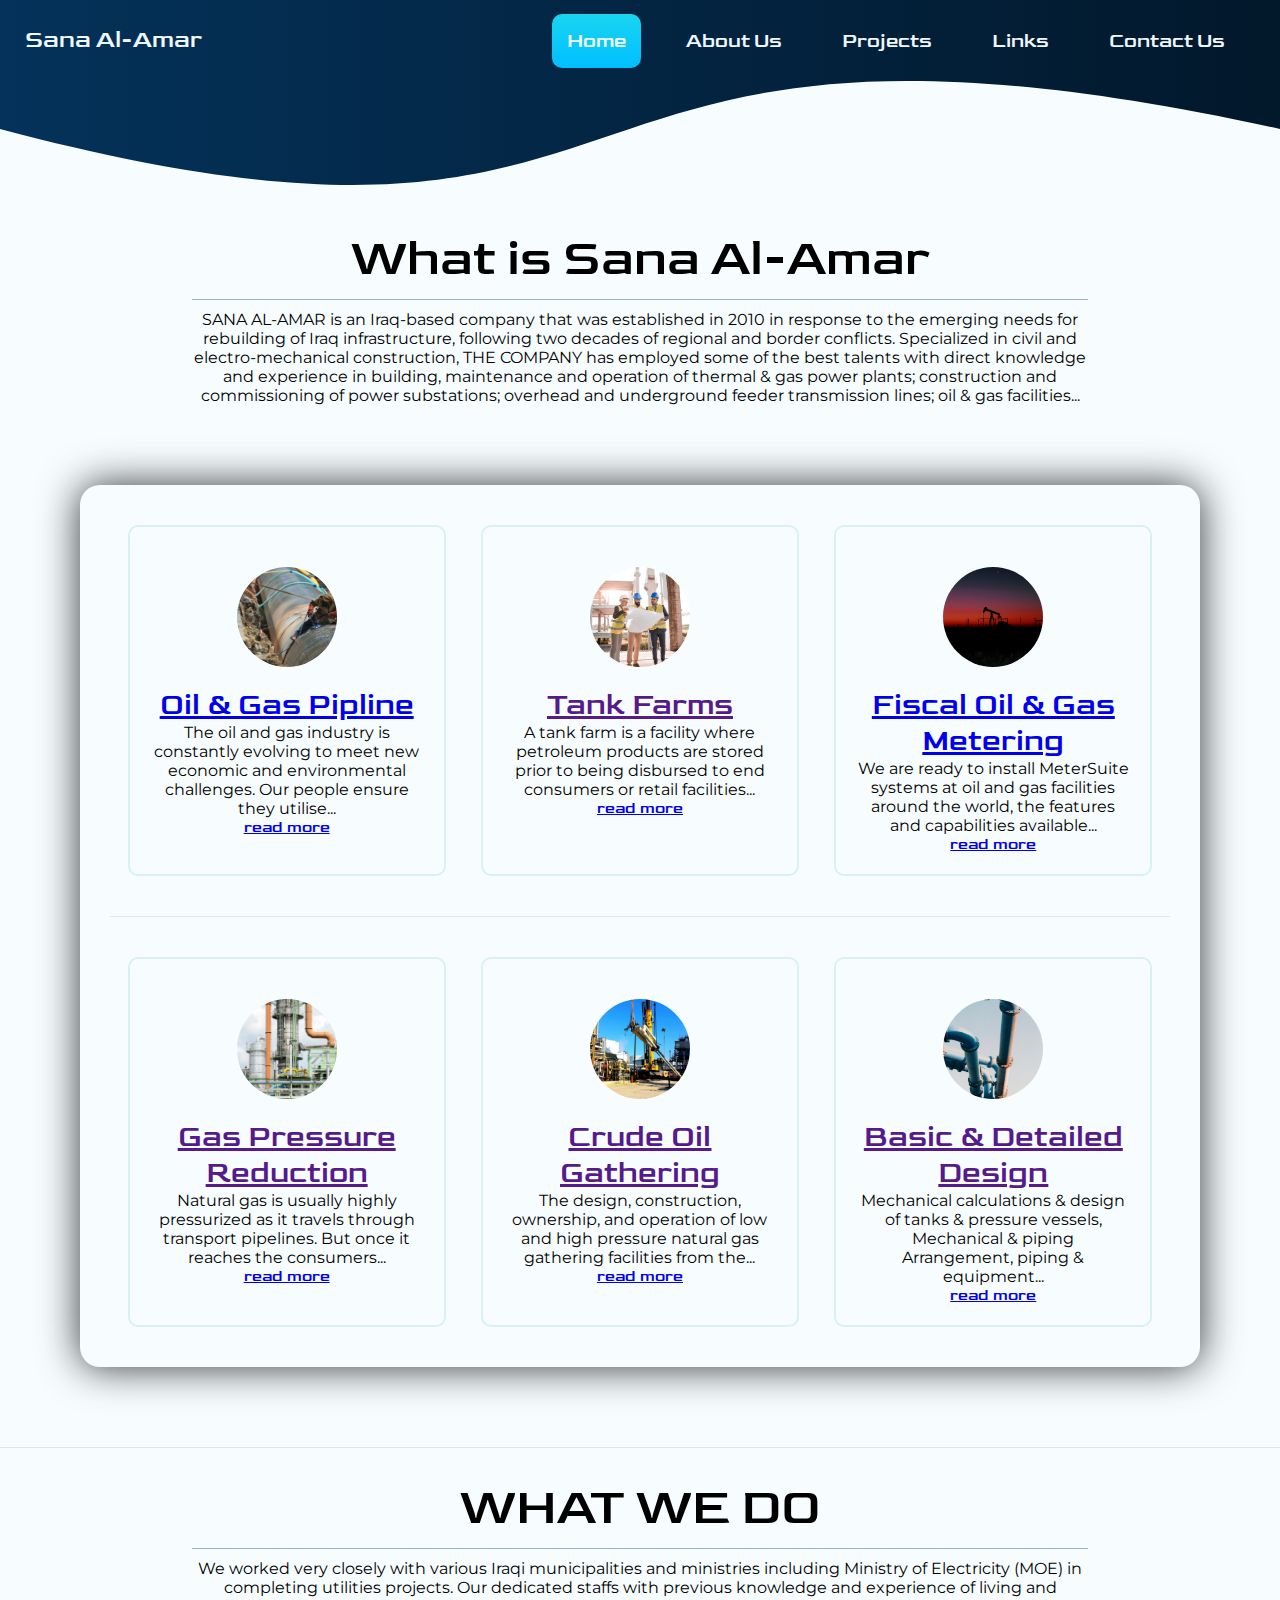
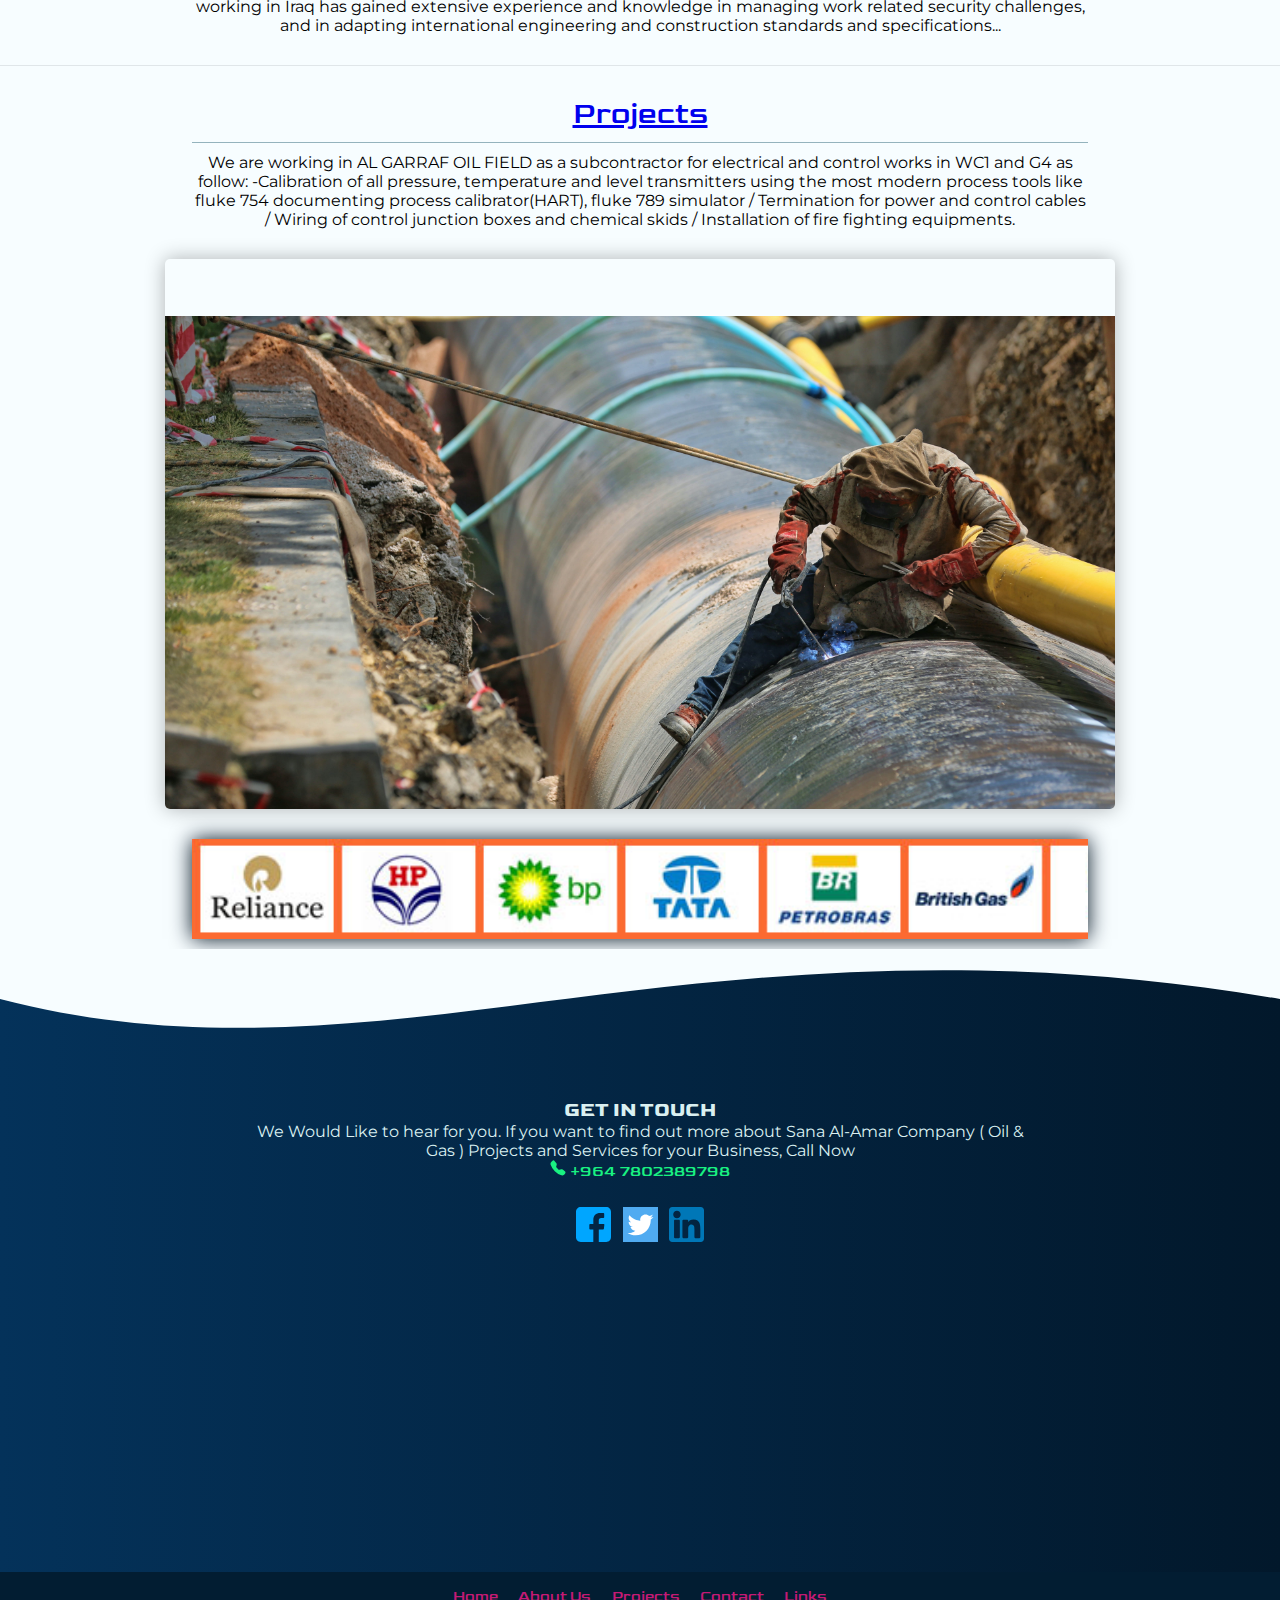
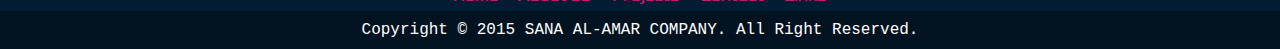
<file: templates/index.html>
<!DOCTYPE html>
<html lang="en">
<head>
    <meta charset="UTF-8">
    <meta name="viewport" content="width=device-width, initial-scale=1.0">

    <!-- bootstarb -->
        <link rel="stylesheet" href="https://cdn.jsdelivr.net/npm/bootstrap@4.5.3/dist/css/bootstrap.min.css"
            integrity="sha384-TX8t27EcRE3e/ihU7zmQxVncDAy5uIKz4rEkgIXeMed4M0jlfIDPvg6uqKI2xXr2" crossorigin="anonymous">
    <!-- bootstrab end -->


    <!-- google fonts  -->
    <link rel="preconnect" href="https://fonts.gstatic.com">
    <link href="https://fonts.googleapis.com/css2?family=Goldman&family=Montserrat&display=swap" rel="stylesheet">
    <!-- google fonts end -->
    <link rel="stylesheet" href="../static/css/style.css">
    <title>Sana Al-Amar</title>
</head>
<body>

    <!-- header with wave -->
    <div class="wave-header">
    <!-- header -->
    <header>
        <div class="logo">Sana Al-Amar</div>
        <nav>
            <ul class="nav">
                <li class="nav-content"><a href="./index.html" class="clicked">Home</a></li>
                <li class="nav-content"><a href="./about_us.html">About Us</a></li>
                <li class="nav-content"><a href="./projects.html">Projects</a></li>
                <li class="nav-content"><a href="#">Links</a></li>
                <li class="nav-content"><a href="#">Contact Us</a></li>
            </ul>
            
        </nav>
    </header>

    <!-- wave  -->
        <div style="height: 150px; overflow: hidden;"><svg viewBox="0 0 500 150" preserveAspectRatio="none"
                style="height: 100%; width: 100%;">
                <path d="M0.00,49.99 C276.75,238.13 193.23,-122.06 500.00,49.99 L517.72,157.20 L0.00,150.00 Z"
                    style="stroke: none; fill: #f7fdff;"></path>
            </svg></div>
    <!--end wave  -->

    </div>
<!-- end header with wave -->

<!-- <div class="my-btn no">
    <a href="#" class="my-btn">LINKS
        <div class="anime-div"></div>
    </a>
</div> -->

    <!-- content -->
    <div class="content">
        <div class="what">What is Sana Al-Amar</div>
        <div class="line"></div>
        <div class="what-content">
            SANA AL-AMAR is an Iraq-based company that was established in 2010 in response to the emerging needs for rebuilding of
            Iraq infrastructure, following two decades of regional and border conflicts. Specialized in civil and electro-mechanical
            construction, THE COMPANY has employed some of the best talents with direct knowledge and experience in building,
            maintenance and operation of thermal & gas power plants; construction and commissioning of power substations; overhead
            and underground feeder transmission lines; oil & gas facilities...
        </div>

        
        <div class="items">
            <div class="box">
                <div class="icon"><div id="icon-pic1"></div></div>
                <div class="title"><a href="#">Oil & Gas Pipline</a></div>
                <div class="content-content">The oil and gas industry is constantly evolving to meet new economic and environmental challenges. Our people ensure
                they utilise...</div>
                <a href="#">read more</a>
            </div>

            <div class="box">
                <div class="icon">
                        <div id="icon-pic2"></div>
                </div>
                <div class="title"><a href="">Tank Farms</a></div>
                <div class="content-content">A tank farm is a facility where petroleum products are stored prior to being disbursed to end consumers or retail
                facilities...</div>
                <a href="#">read more</a>
            </div>

            <div class="box">
                <div class="icon"><div id="icon-pic3"></div></div>
                <div class="title"><a href="#">Fiscal Oil & Gas Metering</a></div>
                <div class="content-content">We are ready to install MeterSuite systems at oil and gas facilities around the world, the features and capabilities
                available...</div>
                <a href="#">read more</a>
            </div>

        <div class="big-line"></div>

            <div class="box">
                <div class="icon">
                    <div id="icon-pic4"></div>
                </div>
                <div class="title"><a href="">Gas Pressure Reduction</a> </div>
                <div class="content-content">Natural gas is usually highly pressurized as it travels through transport pipelines. But once it reaches the
                consumers...</div>
                <a href="#">read more</a>
            </div>

            <div class="box">
                <div class="icon">
                    <div id="icon-pic5"></div>
                </div>
                <div class="title"><a href="">Crude Oil Gathering</a></div>
                <div class="content-content">The design, construction, ownership, and operation of low and high pressure natural gas gathering facilities from the...</div>
                <a href="#">read more</a>
            </div>

            <div class="box">
                <div class="icon">
                    <div id="icon-pic6"></div>
                </div>
                <div class="title"><a href="">Basic & Detailed Design</a></div>
                <div class="content-content">Mechanical calculations & design of tanks & pressure vessels, Mechanical & piping Arrangement, piping & equipment...</div>
                <a href="#">read more</a>
            </div>
        </div>


        <div class="big-line"></div>

        <div class="what">WHAT WE DO</div>
        <div class="line"></div>
        <div class="what-content">
            We worked very closely with various Iraqi municipalities and ministries including Ministry of Electricity (MOE) in
            completing utilities projects. Our dedicated staffs with previous knowledge and experience of living and working in Iraq
            has gained extensive experience and knowledge in managing work related security challenges, and in adapting
            international engineering and construction standards and specifications...
        </div>

        <div class="big-line"></div>

        <div class="title"><a href="./projects.html">Projects</a></div>
        <div class="line"></div>
        <div class="what-content">
            We are working in AL GARRAF OIL FIELD as a subcontractor for electrical and control works in WC1 and G4 as follow:
            -Calibration of all pressure, temperature and level transmitters using the most modern process tools like fluke 754
            documenting process calibrator(HART), fluke 789 simulator / Termination for power and control cables / Wiring of control
            junction boxes and chemical skids / Installation of fire fighting equipments.
        </div>
        <!-- bootstrab slider -->
        <div id="image-container">
            <div id="carouselExampleIndicators" class="carousel slide" data-ride="carousel">
                <ol class="carousel-indicators">
                    <li data-target="#carouselExampleIndicators" data-slide-to="0" class="active"></li>
                    <li data-target="#carouselExampleIndicators" data-slide-to="1"></li>
                    <li data-target="#carouselExampleIndicators" data-slide-to="2"></li>
                </ol>
                <div class="carousel-inner">
                    <div class="carousel-item active">
                        <!-- <img src="../static/images/architect.jpg" class="d-block h-100 w-100" alt="..."> -->
                        <div id="image-1"></div>
                    </div>
                    <div class="carousel-item">
                        <!-- <img  src="../static/images/oil-reg1.jpg" class="d-block h-100 w-100" alt="..."> -->
                        <div id="image-2"></div>
                    </div>
                    <div class="carousel-item">
                        <!-- <img  src="../static/images/pipeline1.jpg" class="d-block h-100 w-100" alt="..."> -->
                        <div id="image-3"></div>
                    </div>
                </div>
                <a class="carousel-control-prev" href="#carouselExampleIndicators" role="button" data-slide="prev">
                    <span class="carousel-control-prev-icon" aria-hidden="true"></span>
                    <span class="sr-only">Previous</span>
                </a>
                <a class="carousel-control-next" href="#carouselExampleIndicators" role="button" data-slide="next">
                    <span class="carousel-control-next-icon" aria-hidden="true"></span>
                    <span class="sr-only">Next</span>
                </a>
            </div>
        </div>

        <!-- marquee -->
        <div id="marquee">
            <div id="marquee-1"></div>
            <!-- <div id="marquee-2"></div> -->
        </div>
        <!-- end marquee -->
        <footer>
        <div style="height: 150px; overflow: hidden;"><svg viewBox="0 0 500 150" preserveAspectRatio="none"
                style="height: 100%; width: 100%;">
                <path d="M0.00,49.99 C150.00,150.00 271.49,-49.99 500.00,49.99 L500.00,0.00 L0.00,0.00 Z"
                    style="stroke: none; fill: #f7fdff;"></path>
            </svg></div>
            
                <div class="footer">
                    <h3 class="footer-title">GET IN TOUCH</h3>
                    <div class="footer-content">We Would Like to hear for you. If you want to find out more about Sana Al-Amar Company ( Oil & Gas ) Projects and
                    Services for your Business, Call Now <br> <span class="phone-number">
                        <!-- phone icon -->
                        <svg width="1em" height="1em" viewBox="0 0 16 16" class="bi bi-telephone-fill" fill="currentColor"
                            xmlns="http://www.w3.org/2000/svg">
                            <path fill-rule="evenodd"
                                d="M2.267.98a1.636 1.636 0 0 1 2.448.152l1.681 2.162c.309.396.418.913.296 1.4l-.513 2.053a.636.636 0 0 0 .167.604L8.65 9.654a.636.636 0 0 0 .604.167l2.052-.513a1.636 1.636 0 0 1 1.401.296l2.162 1.681c.777.604.849 1.753.153 2.448l-.97.97c-.693.693-1.73.998-2.697.658a17.47 17.47 0 0 1-6.571-4.144A17.47 17.47 0 0 1 .639 4.646c-.34-.967-.035-2.004.658-2.698l.97-.969z" />
                        </svg>
                     +964 7802389798</span></div>
                    <div class="social-media-icons">
                        <a href="#" class="facebook-icon">
                            <svg  version="1.1" id="Layer_1" x="0px"
                                y="0px" viewBox="0 0 408.788 408.788" style="enable-background:new 0 0 408.788 408.788;" xml:space="preserve">
                                <path d="M353.701,0H55.087C24.665,0,0.002,24.662,0.002,55.085v298.616c0,30.423,24.662,55.085,55.085,55.085
                            	h147.275l0.251-146.078h-37.951c-4.932,0-8.935-3.988-8.954-8.92l-0.182-47.087c-0.019-4.959,3.996-8.989,8.955-8.989h37.882
                            	v-45.498c0-52.8,32.247-81.55,79.348-81.55h38.65c4.945,0,8.955,4.009,8.955,8.955v39.704c0,4.944-4.007,8.952-8.95,8.955
                            	l-23.719,0.011c-25.615,0-30.575,12.172-30.575,30.035v39.389h56.285c5.363,0,9.524,4.683,8.892,10.009l-5.581,47.087
                            	c-0.534,4.506-4.355,7.901-8.892,7.901h-50.453l-0.251,146.078h87.631c30.422,0,55.084-24.662,55.084-55.084V55.085
                            	C408.786,24.662,384.124,0,353.701,0z" />
                            </svg>
                        </a>
                        <div class="twitter-icon">
                            <svg version="1.1" id="Capa_1" x="0px" y="0px" viewBox="0 0 455.731 455.731"
                                style="enable-background:new 0 0 455.731 455.731;">
                                <rect x="0" y="0" style="fill:#50ABF1;" width="455.731" height="455.731" />
                                <path style="fill:#FFFFFF;" d="M60.377,337.822c30.33,19.236,66.308,30.368,104.875,30.368c108.349,0,196.18-87.841,196.18-196.18
                            		c0-2.705-0.057-5.39-0.161-8.067c3.919-3.084,28.157-22.511,34.098-35c0,0-19.683,8.18-38.947,10.107
                            		c-0.038,0-0.085,0.009-0.123,0.009c0,0,0.038-0.019,0.104-0.066c1.775-1.186,26.591-18.079,29.951-38.207
                            		c0,0-13.922,7.431-33.415,13.932c-3.227,1.072-6.605,2.126-10.088,3.103c-12.565-13.41-30.425-21.78-50.25-21.78
                            		c-38.027,0-68.841,30.805-68.841,68.803c0,5.362,0.617,10.581,1.784,15.592c-5.314-0.218-86.237-4.755-141.289-71.423
                            		c0,0-32.902,44.917,19.607,91.105c0,0-15.962-0.636-29.733-8.864c0,0-5.058,54.416,54.407,68.329c0,0-11.701,4.432-30.368,1.272
                            		c0,0,10.439,43.968,63.271,48.077c0,0-41.777,37.74-101.081,28.885L60.377,337.822z" />
                            
                            </svg>
                        </div>
                        <a href="#" class="linkedin-icon">
                            <svg version="1.1" id="Layer_1" x="0px" y="0px" viewBox="0 0 382 382" style="enable-background:new 0 0 382 382;">
                                <path d="M347.445,0H34.555C15.471,0,0,15.471,0,34.555v312.889C0,366.529,15.471,382,34.555,382h312.889
                            	C366.529,382,382,366.529,382,347.444V34.555C382,15.471,366.529,0,347.445,0z M118.207,329.844c0,5.554-4.502,10.056-10.056,10.056
                            	H65.345c-5.554,0-10.056-4.502-10.056-10.056V150.403c0-5.554,4.502-10.056,10.056-10.056h42.806
                            	c5.554,0,10.056,4.502,10.056,10.056V329.844z M86.748,123.432c-22.459,0-40.666-18.207-40.666-40.666S64.289,42.1,86.748,42.1
                            	s40.666,18.207,40.666,40.666S109.208,123.432,86.748,123.432z M341.91,330.654c0,5.106-4.14,9.246-9.246,9.246H286.73
                            	c-5.106,0-9.246-4.14-9.246-9.246v-84.168c0-12.556,3.683-55.021-32.813-55.021c-28.309,0-34.051,29.066-35.204,42.11v97.079
                            	c0,5.106-4.139,9.246-9.246,9.246h-44.426c-5.106,0-9.246-4.14-9.246-9.246V149.593c0-5.106,4.14-9.246,9.246-9.246h44.426
                            	c5.106,0,9.246,4.14,9.246,9.246v15.655c10.497-15.753,26.097-27.912,59.312-27.912c73.552,0,73.131,68.716,73.131,106.472
                            	L341.91,330.654L341.91,330.654z" />
                            </svg>

                        </a>
                    
                    </div>
                    <!-- google map -->
                    
                    <iframe
                        src="https://www.google.com/maps/embed?pb=!1m14!1m8!1m3!1d13680.079315093737!2d46.2475442!3d30.9978243!3m2!1i1024!2i768!4f13.1!3m3!1m2!1s0x0%3A0xb2b16e0287270b1d!2z2LTYsdmD2Kkg2LPZhtinINin2YTYo9i52YXYp9ixIFNBTkEgQUwtQU1BUg!5e0!3m2!1sar!2siq!4v1606680278681!5m2!1sar!2siq"
                        width="400" height="300" frameborder="0" style="border:0;" allowfullscreen="" aria-hidden="false"
                        tabindex="0"></iframe>
                    
                    <!-- end google map -->
                    <div class="footer-nav">
                        <ul class="footer-nav-ul">
                            <li><a href="./index.html">Home</a></li>
                            <li><a href="./about_us.html">About Us</a></li>
                            <li><a href="./projects.html">Projects</a></li>
                            <li><a href="#">Contact</a></li>
                            <li><a href="#">Links</a></li>
                        </ul>
                    </div>

                    <div class="copy-right">Copyright © 2015 SANA AL-AMAR COMPANY. All Right Reserved.</div>

                </div>

        </footer>
            
    </div>
<!-- end content -->
    



    <!-- bootstrab -->
        <script src="https://code.jquery.com/jquery-3.5.1.slim.min.js"
            integrity="sha384-DfXdz2htPH0lsSSs5nCTpuj/zy4C+OGpamoFVy38MVBnE+IbbVYUew+OrCXaRkfj"
            crossorigin="anonymous"></script>
        <script src="https://cdn.jsdelivr.net/npm/bootstrap@4.5.3/dist/js/bootstrap.bundle.min.js"
            integrity="sha384-ho+j7jyWK8fNQe+A12Hb8AhRq26LrZ/JpcUGGOn+Y7RsweNrtN/tE3MoK7ZeZDyx"
            crossorigin="anonymous"></script>
    <!-- bootstrab end -->
    <!-- my javascript -->
        <script src="../static/js/dynamic.js"></script>
    <!-- end my javascript -->
</body>
</html>
</file>
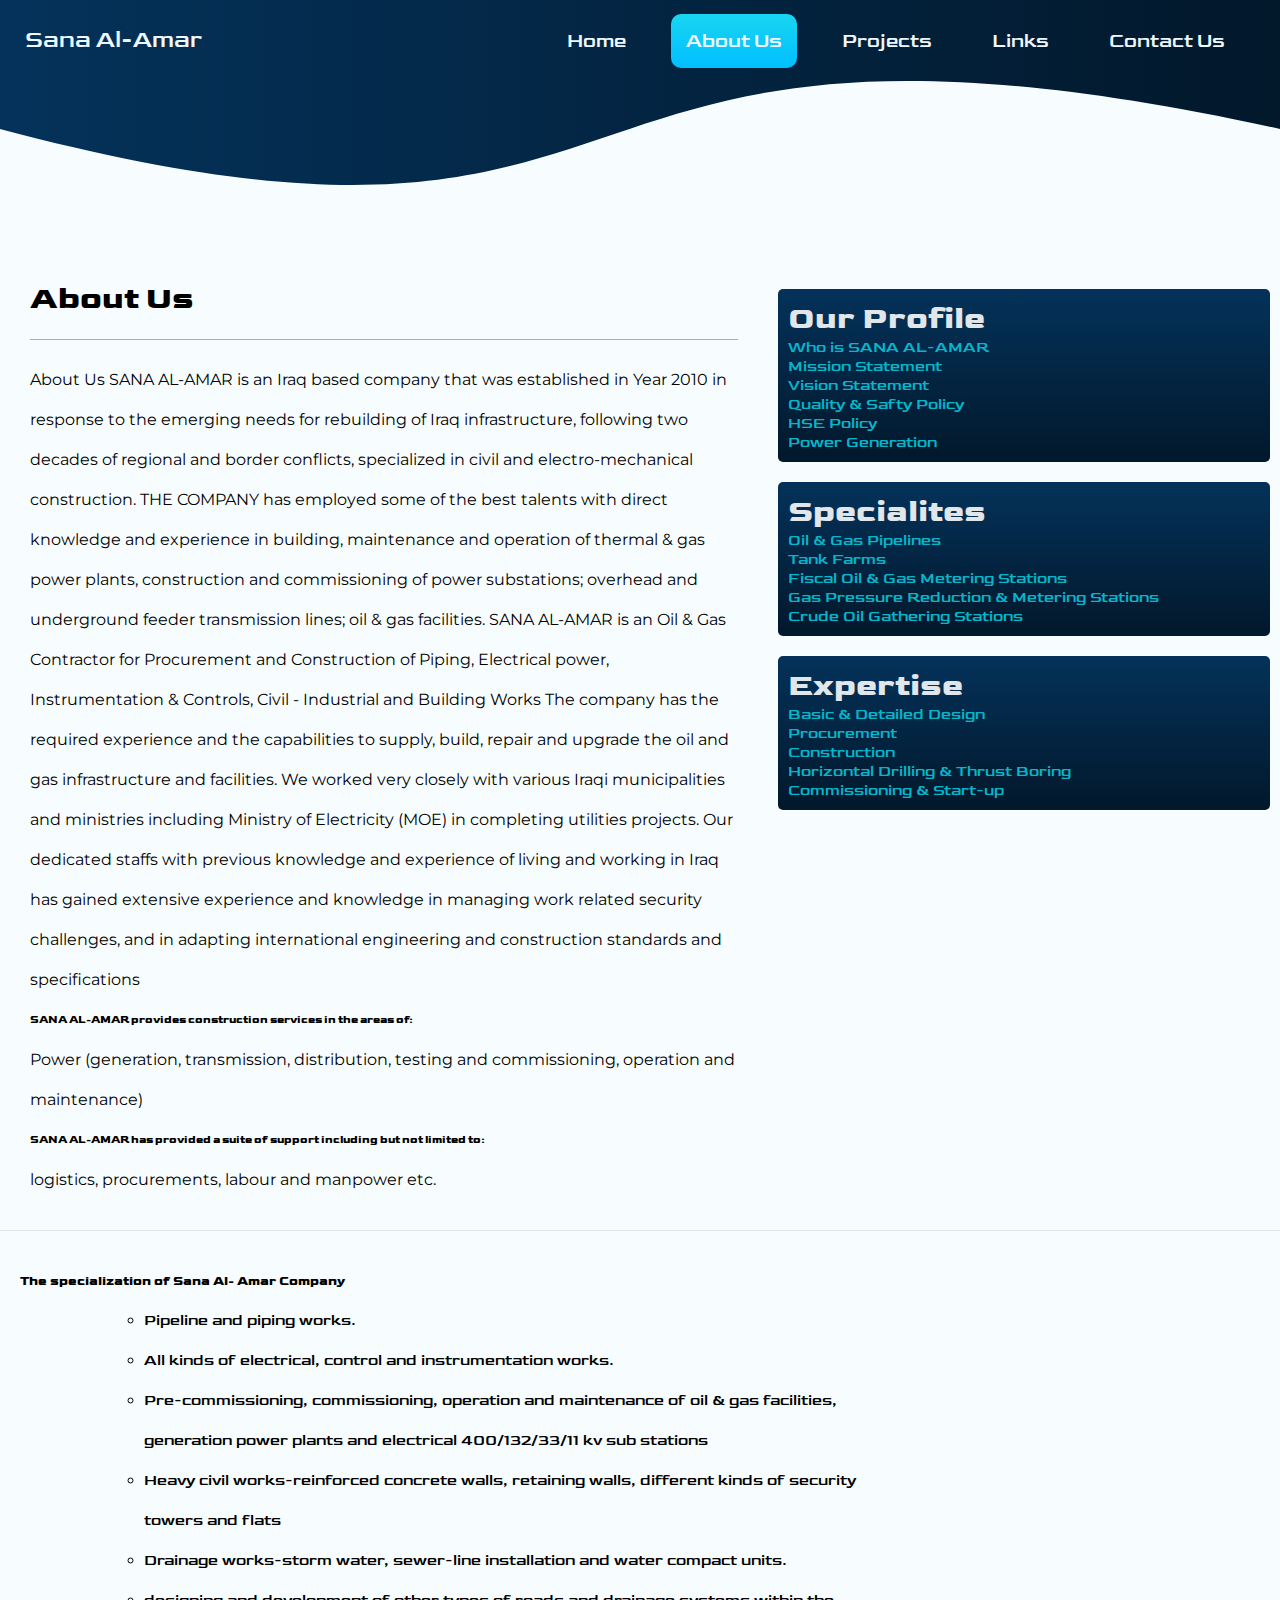
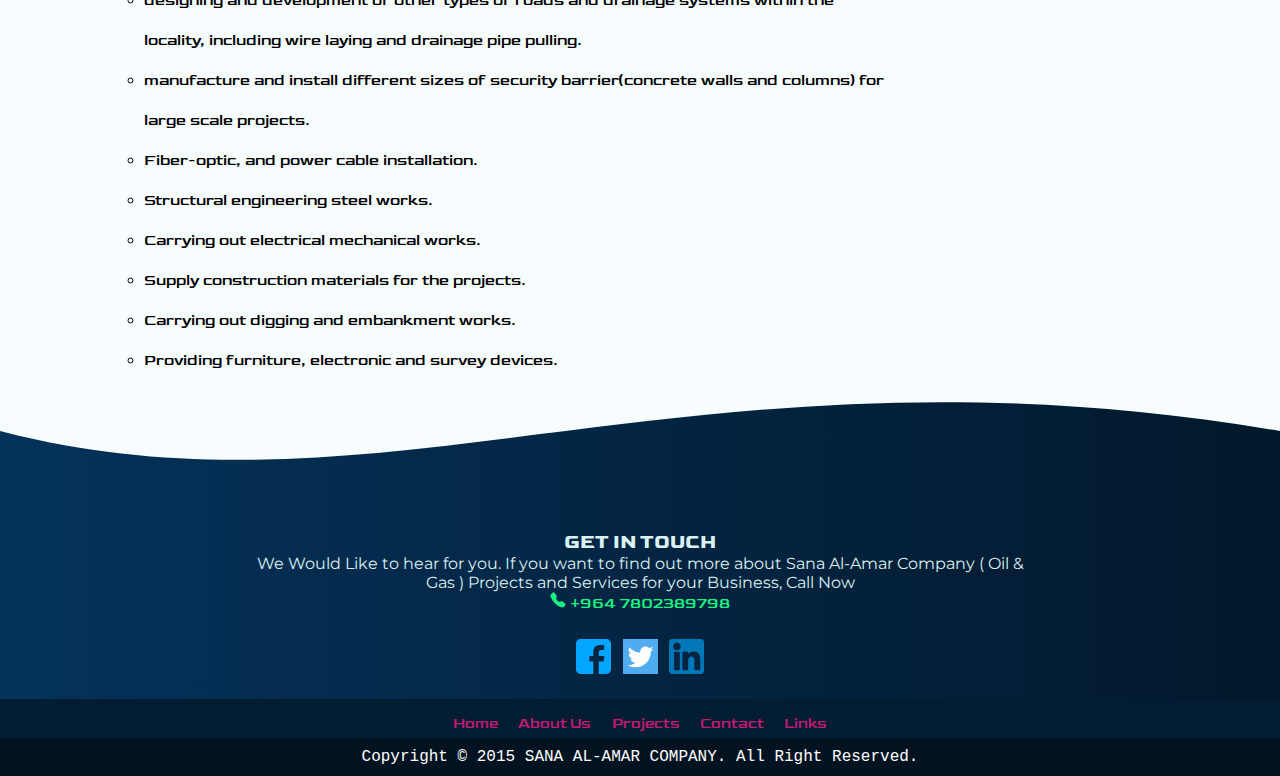
<file: templates/about_us.html>
<!DOCTYPE html>
<html lang="en">

<head>
    <meta charset="UTF-8">
    <meta name="viewport" content="width=device-width, initial-scale=1.0">

    <!-- bootstarb -->
    <link rel="stylesheet" href="https://cdn.jsdelivr.net/npm/bootstrap@4.5.3/dist/css/bootstrap.min.css"
        integrity="sha384-TX8t27EcRE3e/ihU7zmQxVncDAy5uIKz4rEkgIXeMed4M0jlfIDPvg6uqKI2xXr2" crossorigin="anonymous">
    <!-- bootstrab end -->


    <!-- google fonts  -->
    <link rel="preconnect" href="https://fonts.gstatic.com">
    <link href="https://fonts.googleapis.com/css2?family=Goldman&family=Montserrat&display=swap" rel="stylesheet">
    <!-- google fonts end -->
    <link rel="stylesheet" href="../static/css/style.css">
    <title>Sana Al-Amar</title>
</head>

<body>

    <!-- header with wave -->
    <div class="wave-header">
        <!-- header -->
        <header>
            <div class="logo">Sana Al-Amar</div>
            <nav>
                <ul class="nav">
                    <li class="nav-content"><a href="./index.html">Home</a></li>
                    <li class="nav-content"><a href="./about_us.html" class="clicked">About Us</a></li>
                    <li class="nav-content"><a href="./projects.html">Projects</a></li>
                    <li class="nav-content"><a href="#">Links</a></li>
                    <li class="nav-content"><a href="#">Contact Us</a></li>
                </ul>

            </nav>
        </header>
        <!-- wave  -->
        <div style="height: 150px; overflow: hidden;"><svg viewBox="0 0 500 150" preserveAspectRatio="none"
                style="height: 100%; width: 100%;">
                <path d="M0.00,49.99 C276.75,238.13 193.23,-122.06 500.00,49.99 L517.72,157.20 L0.00,150.00 Z"
                    style="stroke: none; fill: #f7fdff;"></path>
            </svg></div>
        <!--end wave  -->

    </div>
    <!-- end header with wave -->

        <div class="about-us">

            <div class="about-us-content">
                <h1 class="about-us-title">About Us</h1>
                <div class="title-line"></div>
                About Us SANA AL-AMAR is an Iraq based company that was established in Year 2010 in response to the emerging needs for
                rebuilding
                of Iraq infrastructure, following two decades of regional and border conflicts, specialized in civil and
                electro-mechanical construction.
                
                THE COMPANY has employed some of the best talents with direct knowledge and experience in building, maintenance and
                operation of thermal & gas power plants, construction and commissioning of power substations; overhead and
                underground
                feeder transmission lines; oil & gas facilities.
                
                SANA AL-AMAR is an Oil & Gas Contractor for Procurement and Construction of Piping, Electrical power,
                Instrumentation &
                Controls, Civil - Industrial and Building Works
                
                The company has the required experience and the capabilities to supply, build, repair and upgrade the oil and gas
                infrastructure and facilities.
                
                We worked very closely with various Iraqi municipalities and ministries including Ministry of Electricity (MOE) in
                completing utilities projects.
                
                Our dedicated staffs with previous knowledge and experience of living and working in Iraq has gained extensive
                experience and knowledge in managing work related security challenges, and in adapting international engineering and
                construction standards and specifications
                <h6>SANA AL-AMAR provides construction services in the areas of:</h6>
                Power (generation, transmission, distribution, testing and commissioning, operation and maintenance)
                <h6>SANA AL-AMAR has provided a suite of support including but not limited to:
</h6>
                logistics, procurements, labour and manpower etc.
                <br>
                
            </div>
            <div class="every-page-links">
                <div class="links-box">
                    <h1 class="every-page-links-title">Our Profile</h1>
                    <ul class="links">
                        <li>
                            <a href="" class="every-page-links-links">Who is SANA AL-AMAR</a>
                        </li>
                        <li>
                            <a href="" class="every-page-links-links">Mission Statement</a>
                        </li>
                        <li>
                            <a href="" class="every-page-links-links">Vision Statement</a>
                        </li>
                        <li>
                            <a href="" class="every-page-links-links">Quality & Safty Policy</a>
                        </li>
                        <li>
                            <a href="" class="every-page-links-links">HSE Policy</a>
                        </li>
                        <li>
                            <a href="" class="every-page-links-links">Power Generation</a>
                        </li>
                    </ul>
                </div>
                <div class="links-box">
                    <h1 class="every-page-links-title">Specialites</h1>
                    <ul class="links">
                        <li>
                            <a href="" class="every-page-links-links">Oil & Gas Pipelines</a>
                        </li>
                        <li>
                            <a href="" class="every-page-links-links">Tank Farms</a>
                        </li>
                        <li>
                            <a href="" class="every-page-links-links">Fiscal Oil & Gas Metering Stations</a>
                        </li>
                        <li>
                            <a href="" class="every-page-links-links">Gas Pressure Reduction & Metering Stations</a>
                        </li>
                        <li>
                            <a href="" class="every-page-links-links">Crude Oil Gathering Stations</a>
                        </li>
                    </ul>
                </div>
                <div class ="links-box">
                    <h1 class="every-page-links-title">Expertise</h1>
                    <ul class="links">
                        <li>
                            <a href="" class="every-page-links-links">Basic & Detailed Design</a>
                        </li>
                        <li>
                            <a href="" class="every-page-links-links">Procurement</a>
                        </li>
                        <li>
                            <a href="" class="every-page-links-links">Construction</a>
                        </li>
                        <li>
                            <a href="" class="every-page-links-links">Horizontal Drilling & Thrust Boring</a>
                        </li>
                        <li>
                            <a href="" class="every-page-links-links">Commissioning & Start-up</a>
                        </li>
                    </ul>
                </div>
            </div>


        </div>
        <div class="big-line"></div>
        <div class="last-content">
                    <h5>The specialization of Sana Al- Amar Company</h5>

                    <ul>
                        <li>Pipeline and piping works.</li>
                        <li>All kinds of electrical, control and instrumentation works.</li>
                        <li>Pre-commissioning, commissioning, operation and maintenance of oil & gas facilities, generation power plants and
                        electrical 400/132/33/11 kv sub stations</li>
                        <li>Heavy civil works-reinforced concrete walls, retaining walls, different kinds of security towers and flats</li>
                        <li>Drainage works-storm water, sewer-line installation and water compact units.
</li>
                        <li>designing and development of other types of roads and drainage systems within the locality, including wire laying and
                        drainage pipe pulling.
</li>
                        <li>manufacture and install different sizes of security barrier(concrete walls and columns) for large scale projects.</li>
                        <li>Fiber-optic, and power cable installation.</li>
                        <li>Structural engineering steel works.</li>
                        <li>Carrying out electrical mechanical works.</li>
                        <li>Supply construction materials for the projects.</li>
                        <li>Carrying out digging and embankment works.</li>
                        <li>Providing furniture, electronic and survey devices.</li>
                    </ul>
        
        </div>
        <footer>
            <div style="height: 150px; overflow: hidden;"><svg viewBox="0 0 500 150" preserveAspectRatio="none"
                    style="height: 100%; width: 100%;">
                    <path d="M0.00,49.99 C150.00,150.00 271.49,-49.99 500.00,49.99 L500.00,0.00 L0.00,0.00 Z"
                        style="stroke: none; fill: #f7fdff;"></path>
                </svg></div>
        
            <div class="footer">
                <h3 class="footer-title">GET IN TOUCH</h3>
                <div class="footer-content">We Would Like to hear for you. If you want to find out more about Sana Al-Amar
                    Company ( Oil & Gas ) Projects and
                    Services for your Business, Call Now <br> <span class="phone-number">
                        <!-- phone icon -->
                        <svg width="1em" height="1em" viewBox="0 0 16 16" class="bi bi-telephone-fill" fill="currentColor"
                            xmlns="http://www.w3.org/2000/svg">
                            <path fill-rule="evenodd"
                                d="M2.267.98a1.636 1.636 0 0 1 2.448.152l1.681 2.162c.309.396.418.913.296 1.4l-.513 2.053a.636.636 0 0 0 .167.604L8.65 9.654a.636.636 0 0 0 .604.167l2.052-.513a1.636 1.636 0 0 1 1.401.296l2.162 1.681c.777.604.849 1.753.153 2.448l-.97.97c-.693.693-1.73.998-2.697.658a17.47 17.47 0 0 1-6.571-4.144A17.47 17.47 0 0 1 .639 4.646c-.34-.967-.035-2.004.658-2.698l.97-.969z" />
                        </svg>
                        +964 7802389798</span></div>
                <div class="social-media-icons">
                    <a href="#" class="facebook-icon">
                        <svg version="1.1" id="Layer_1" x="0px" y="0px" viewBox="0 0 408.788 408.788"
                            style="enable-background:new 0 0 408.788 408.788;" xml:space="preserve">
                            <path d="M353.701,0H55.087C24.665,0,0.002,24.662,0.002,55.085v298.616c0,30.423,24.662,55.085,55.085,55.085
                                    	h147.275l0.251-146.078h-37.951c-4.932,0-8.935-3.988-8.954-8.92l-0.182-47.087c-0.019-4.959,3.996-8.989,8.955-8.989h37.882
                                    	v-45.498c0-52.8,32.247-81.55,79.348-81.55h38.65c4.945,0,8.955,4.009,8.955,8.955v39.704c0,4.944-4.007,8.952-8.95,8.955
                                    	l-23.719,0.011c-25.615,0-30.575,12.172-30.575,30.035v39.389h56.285c5.363,0,9.524,4.683,8.892,10.009l-5.581,47.087
                                    	c-0.534,4.506-4.355,7.901-8.892,7.901h-50.453l-0.251,146.078h87.631c30.422,0,55.084-24.662,55.084-55.084V55.085
                                    	C408.786,24.662,384.124,0,353.701,0z" />
                        </svg>
                    </a>
                    <div class="twitter-icon">
                        <svg version="1.1" id="Capa_1" x="0px" y="0px" viewBox="0 0 455.731 455.731"
                            style="enable-background:new 0 0 455.731 455.731;">
                            <rect x="0" y="0" style="fill:#50ABF1;" width="455.731" height="455.731" />
                            <path style="fill:#FFFFFF;" d="M60.377,337.822c30.33,19.236,66.308,30.368,104.875,30.368c108.349,0,196.18-87.841,196.18-196.18
                                    		c0-2.705-0.057-5.39-0.161-8.067c3.919-3.084,28.157-22.511,34.098-35c0,0-19.683,8.18-38.947,10.107
                                    		c-0.038,0-0.085,0.009-0.123,0.009c0,0,0.038-0.019,0.104-0.066c1.775-1.186,26.591-18.079,29.951-38.207
                                    		c0,0-13.922,7.431-33.415,13.932c-3.227,1.072-6.605,2.126-10.088,3.103c-12.565-13.41-30.425-21.78-50.25-21.78
                                    		c-38.027,0-68.841,30.805-68.841,68.803c0,5.362,0.617,10.581,1.784,15.592c-5.314-0.218-86.237-4.755-141.289-71.423
                                    		c0,0-32.902,44.917,19.607,91.105c0,0-15.962-0.636-29.733-8.864c0,0-5.058,54.416,54.407,68.329c0,0-11.701,4.432-30.368,1.272
                                    		c0,0,10.439,43.968,63.271,48.077c0,0-41.777,37.74-101.081,28.885L60.377,337.822z" />
        
                        </svg>
                    </div>
                    <a href="#" class="linkedin-icon">
                        <svg version="1.1" id="Layer_1" x="0px" y="0px" viewBox="0 0 382 382"
                            style="enable-background:new 0 0 382 382;">
                            <path d="M347.445,0H34.555C15.471,0,0,15.471,0,34.555v312.889C0,366.529,15.471,382,34.555,382h312.889
                                    	C366.529,382,382,366.529,382,347.444V34.555C382,15.471,366.529,0,347.445,0z M118.207,329.844c0,5.554-4.502,10.056-10.056,10.056
                                    	H65.345c-5.554,0-10.056-4.502-10.056-10.056V150.403c0-5.554,4.502-10.056,10.056-10.056h42.806
                                    	c5.554,0,10.056,4.502,10.056,10.056V329.844z M86.748,123.432c-22.459,0-40.666-18.207-40.666-40.666S64.289,42.1,86.748,42.1
                                    	s40.666,18.207,40.666,40.666S109.208,123.432,86.748,123.432z M341.91,330.654c0,5.106-4.14,9.246-9.246,9.246H286.73
                                    	c-5.106,0-9.246-4.14-9.246-9.246v-84.168c0-12.556,3.683-55.021-32.813-55.021c-28.309,0-34.051,29.066-35.204,42.11v97.079
                                    	c0,5.106-4.139,9.246-9.246,9.246h-44.426c-5.106,0-9.246-4.14-9.246-9.246V149.593c0-5.106,4.14-9.246,9.246-9.246h44.426
                                    	c5.106,0,9.246,4.14,9.246,9.246v15.655c10.497-15.753,26.097-27.912,59.312-27.912c73.552,0,73.131,68.716,73.131,106.472
                                    	L341.91,330.654L341.91,330.654z" />
                        </svg>
        
                    </a>
                </div>
                <div class="footer-nav">
                    <ul class="footer-nav-ul">
                        <li><a href="./index.html">Home</a></li>
                        <li><a href="./about_us.html">About Us</a></li>
                        <li><a href="./projects.html">Projects</a></li>
                        <li><a href="#">Contact</a></li>
                        <li><a href="#">Links</a></li>
                    </ul>
                </div>
                <div class="copy-right">Copyright © 2015 SANA AL-AMAR COMPANY. All Right Reserved.</div>
            </div>
        </footer>
    <!-- <div class="my-btn no">
    <a href="#" class="my-btn">LINKS
        <div class="anime-div"></div>
    </a>
</div> -->


<!-- svg -->
<!-- <div style="height: 300px; overflow: hidden;"><svg viewBox="0 0 500 300" preserveAspectRatio="none"
        style="height: 100%; width: 100%;">
        <path d="M0.00,49.99 C87.13,168.05 421.22,-11.54 500.00,49.99 L500.00,300.00 L0.00,300.00 Z"
            style="stroke: none; fill: #02182b;">
        </path>
    </svg></div> -->
<!-- svg end -->



    <!-- bootstrab -->
    <script src="https://code.jquery.com/jquery-3.5.1.slim.min.js"
        integrity="sha384-DfXdz2htPH0lsSSs5nCTpuj/zy4C+OGpamoFVy38MVBnE+IbbVYUew+OrCXaRkfj"
        crossorigin="anonymous"></script>
    <script src="https://cdn.jsdelivr.net/npm/bootstrap@4.5.3/dist/js/bootstrap.bundle.min.js"
        integrity="sha384-ho+j7jyWK8fNQe+A12Hb8AhRq26LrZ/JpcUGGOn+Y7RsweNrtN/tE3MoK7ZeZDyx"
        crossorigin="anonymous"></script>
    <!-- bootstrab end -->
    <!-- my javascript -->
    <script src="../static/js/dynamic.js"></script>
    <!-- end my javascript -->
</body>

</html>
</file>
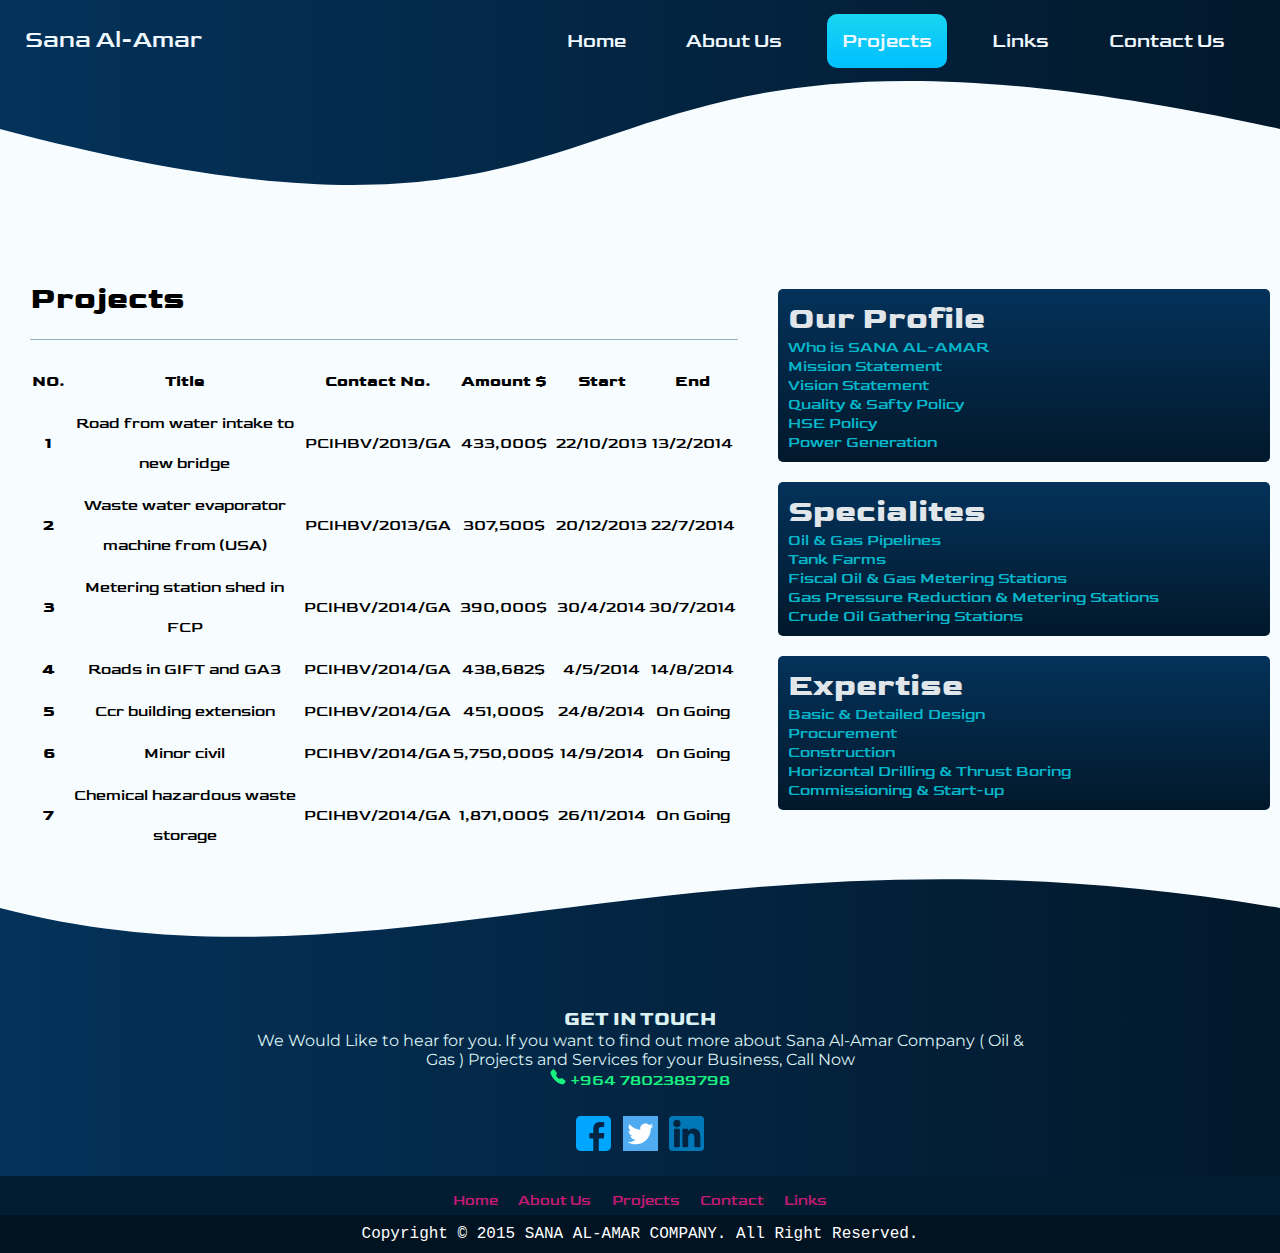
<file: templates/projects.html>
<!DOCTYPE html>
<html lang="en">

<head>
    <meta charset="UTF-8">
    <meta name="viewport" content="width=device-width, initial-scale=1.0">

    <!-- bootstarb -->
    <link rel="stylesheet" href="https://cdn.jsdelivr.net/npm/bootstrap@4.5.3/dist/css/bootstrap.min.css"
        integrity="sha384-TX8t27EcRE3e/ihU7zmQxVncDAy5uIKz4rEkgIXeMed4M0jlfIDPvg6uqKI2xXr2" crossorigin="anonymous">
    <!-- bootstrab end -->


    <!-- google fonts  -->
    <link rel="preconnect" href="https://fonts.gstatic.com">
    <link href="https://fonts.googleapis.com/css2?family=Goldman&family=Montserrat&display=swap" rel="stylesheet">
    <!-- google fonts end -->
    <link rel="stylesheet" href="../static/css/style.css">
    <title>Sana Al-Amar</title>
</head>

<body>

    <!-- header with wave -->
    <div class="wave-header">
        <!-- header -->
        <header>
            <div class="logo">Sana Al-Amar</div>
            <nav>
                <ul class="nav">
                    <li class="nav-content"><a href="./index.html">Home</a></li>
                    <li class="nav-content"><a href="./about_us.html">About Us</a></li>
                    <li class="nav-content"><a href="./projects.html" class="clicked">Projects</a></li>
                    <li class="nav-content"><a href="#">Links</a></li>
                    <li class="nav-content"><a href="#">Contact Us</a></li>
                </ul>

            </nav>
        </header>
        <!-- wave  -->
        <div style="height: 150px; overflow: hidden;"><svg viewBox="0 0 500 150" preserveAspectRatio="none"
                style="height: 100%; width: 100%;">
                <path d="M0.00,49.99 C276.75,238.13 193.23,-122.06 500.00,49.99 L517.72,157.20 L0.00,150.00 Z"
                    style="stroke: none; fill: #f7fdff;"></path>
            </svg></div>
        <!--end wave  -->

    </div>
    <!-- end header with wave -->

    <div class="about-us">

        <div class="about-us-content">
            <h1 class="about-us-title">Projects</h1>
            <div class="title-line"></div>
            <table class="table">
                <thead class="thead-dark">
                    <tr>
                        <th scope="col">NO.</th>
                        <th scope="col">Title</th>
                        <th scope="col">Contact No.</th>
                        <th scope="col">Amount $</th>
                        <th scope="col">Start</th>
                        <th scope="col">End</th>
                    </tr>
                </thead>
                <tbody>
                    <tr>
                        <th scope="row">1</th>
                        <td>Road from water intake to new bridge</td>
                        <td>PCIHBV/2013/GA</td>
                        <td>433,000$</td>
                        <td>22/10/2013</td>
                        <td>13/2/2014</td>
                    </tr>
                    <tr>
                        <th scope="row">2</th>
                        <td>Waste water evaporator machine from (USA)</td>
                        <td>PCIHBV/2013/GA</td>
                        <td>307,500$</td>
                        <td>20/12/2013</td>
                        <td>22/7/2014</td>
                    </tr>
                    <tr>
                        <th scope="row">3</th>
                        <td>Metering station shed in FCP</td>
                        <td>PCIHBV/2014/GA</td>
                        <td>390,000$</td>
                        <td>30/4/2014</td>
                        <td>30/7/2014</td>
                    </tr>
                    <tr>
                        <th scope="row">4</th>
                        <td>Roads in GIFT and GA3</td>
                        <td>PCIHBV/2014/GA</td>
                        <td>438,682$</td>
                        <td>4/5/2014</td>
                        <td>14/8/2014</td>
                    </tr>
                    <tr>
                        <th scope="row">5</th>
                        <td>Ccr building extension</td>
                        <td>PCIHBV/2014/GA</td>
                        <td>451,000$</td>
                        <td>24/8/2014</td>
                        <td>On Going</td>
                    </tr>
                    <tr>
                        <th scope="row">6</th>
                        <td>Minor civil</td>
                        <td>PCIHBV/2014/GA</td>
                        <td>5,750,000$</td>
                        <td>14/9/2014</td>
                        <td>On Going</td>
                    </tr>
                    <tr>
                        <th scope="row">7</th>
                        <td>Chemical hazardous waste storage</td>
                        <td>PCIHBV/2014/GA</td>
                        <td>1,871,000$</td>
                        <td>26/11/2014</td>
                        <td>On Going</td>
                    </tr>

                </tbody>
            </table>
        </div>
        <div class="every-page-links">
            <div class="links-box">
                <h1 class="every-page-links-title">Our Profile</h1>
                <ul class="links">
                    <li>
                        <a href="" class="every-page-links-links">Who is SANA AL-AMAR</a>
                    </li>
                    <li>
                        <a href="" class="every-page-links-links">Mission Statement</a>
                    </li>
                    <li>
                        <a href="" class="every-page-links-links">Vision Statement</a>
                    </li>
                    <li>
                        <a href="" class="every-page-links-links">Quality & Safty Policy</a>
                    </li>
                    <li>
                        <a href="" class="every-page-links-links">HSE Policy</a>
                    </li>
                    <li>
                        <a href="" class="every-page-links-links">Power Generation</a>
                    </li>
                </ul>
            </div>
            <div class="links-box">
                <h1 class="every-page-links-title">Specialites</h1>
                <ul class="links">
                    <li>
                        <a href="" class="every-page-links-links">Oil & Gas Pipelines</a>
                    </li>
                    <li>
                        <a href="" class="every-page-links-links">Tank Farms</a>
                    </li>
                    <li>
                        <a href="" class="every-page-links-links">Fiscal Oil & Gas Metering Stations</a>
                    </li>
                    <li>
                        <a href="" class="every-page-links-links">Gas Pressure Reduction & Metering Stations</a>
                    </li>
                    <li>
                        <a href="" class="every-page-links-links">Crude Oil Gathering Stations</a>
                    </li>
                </ul>
            </div>
            <div class="links-box">
                <h1 class="every-page-links-title">Expertise</h1>
                <ul class="links">
                    <li>
                        <a href="" class="every-page-links-links">Basic & Detailed Design</a>
                    </li>
                    <li>
                        <a href="" class="every-page-links-links">Procurement</a>
                    </li>
                    <li>
                        <a href="" class="every-page-links-links">Construction</a>
                    </li>
                    <li>
                        <a href="" class="every-page-links-links">Horizontal Drilling & Thrust Boring</a>
                    </li>
                    <li>
                        <a href="" class="every-page-links-links">Commissioning & Start-up</a>
                    </li>
                </ul>
            </div>
        </div>


    </div>
    
    <footer>
        <div style="height: 150px; overflow: hidden;"><svg viewBox="0 0 500 150" preserveAspectRatio="none"
                style="height: 100%; width: 100%;">
                <path d="M0.00,49.99 C150.00,150.00 271.49,-49.99 500.00,49.99 L500.00,0.00 L0.00,0.00 Z"
                    style="stroke: none; fill: #f7fdff;"></path>
            </svg></div>

        <div class="footer">
            <h3 class="footer-title">GET IN TOUCH</h3>
            <div class="footer-content">We Would Like to hear for you. If you want to find out more about Sana Al-Amar
                Company ( Oil & Gas ) Projects and
                Services for your Business, Call Now <br> <span class="phone-number">
                    <!-- phone icon -->
                    <svg width="1em" height="1em" viewBox="0 0 16 16" class="bi bi-telephone-fill" fill="currentColor"
                        xmlns="http://www.w3.org/2000/svg">
                        <path fill-rule="evenodd"
                            d="M2.267.98a1.636 1.636 0 0 1 2.448.152l1.681 2.162c.309.396.418.913.296 1.4l-.513 2.053a.636.636 0 0 0 .167.604L8.65 9.654a.636.636 0 0 0 .604.167l2.052-.513a1.636 1.636 0 0 1 1.401.296l2.162 1.681c.777.604.849 1.753.153 2.448l-.97.97c-.693.693-1.73.998-2.697.658a17.47 17.47 0 0 1-6.571-4.144A17.47 17.47 0 0 1 .639 4.646c-.34-.967-.035-2.004.658-2.698l.97-.969z" />
                    </svg>
                    +964 7802389798</span></div>
            <div class="social-media-icons">
                <a href="#" class="facebook-icon">
                    <svg version="1.1" id="Layer_1" x="0px" y="0px" viewBox="0 0 408.788 408.788"
                        style="enable-background:new 0 0 408.788 408.788;" xml:space="preserve">
                        <path d="M353.701,0H55.087C24.665,0,0.002,24.662,0.002,55.085v298.616c0,30.423,24.662,55.085,55.085,55.085
                                    	h147.275l0.251-146.078h-37.951c-4.932,0-8.935-3.988-8.954-8.92l-0.182-47.087c-0.019-4.959,3.996-8.989,8.955-8.989h37.882
                                    	v-45.498c0-52.8,32.247-81.55,79.348-81.55h38.65c4.945,0,8.955,4.009,8.955,8.955v39.704c0,4.944-4.007,8.952-8.95,8.955
                                    	l-23.719,0.011c-25.615,0-30.575,12.172-30.575,30.035v39.389h56.285c5.363,0,9.524,4.683,8.892,10.009l-5.581,47.087
                                    	c-0.534,4.506-4.355,7.901-8.892,7.901h-50.453l-0.251,146.078h87.631c30.422,0,55.084-24.662,55.084-55.084V55.085
                                    	C408.786,24.662,384.124,0,353.701,0z" />
                    </svg>
                </a>
                <div class="twitter-icon">
                    <svg version="1.1" id="Capa_1" x="0px" y="0px" viewBox="0 0 455.731 455.731"
                        style="enable-background:new 0 0 455.731 455.731;">
                        <rect x="0" y="0" style="fill:#50ABF1;" width="455.731" height="455.731" />
                        <path style="fill:#FFFFFF;"
                            d="M60.377,337.822c30.33,19.236,66.308,30.368,104.875,30.368c108.349,0,196.18-87.841,196.18-196.18
                                    		c0-2.705-0.057-5.39-0.161-8.067c3.919-3.084,28.157-22.511,34.098-35c0,0-19.683,8.18-38.947,10.107
                                    		c-0.038,0-0.085,0.009-0.123,0.009c0,0,0.038-0.019,0.104-0.066c1.775-1.186,26.591-18.079,29.951-38.207
                                    		c0,0-13.922,7.431-33.415,13.932c-3.227,1.072-6.605,2.126-10.088,3.103c-12.565-13.41-30.425-21.78-50.25-21.78
                                    		c-38.027,0-68.841,30.805-68.841,68.803c0,5.362,0.617,10.581,1.784,15.592c-5.314-0.218-86.237-4.755-141.289-71.423
                                    		c0,0-32.902,44.917,19.607,91.105c0,0-15.962-0.636-29.733-8.864c0,0-5.058,54.416,54.407,68.329c0,0-11.701,4.432-30.368,1.272
                                    		c0,0,10.439,43.968,63.271,48.077c0,0-41.777,37.74-101.081,28.885L60.377,337.822z" />

                    </svg>
                </div>
                <a href="#" class="linkedin-icon">
                    <svg version="1.1" id="Layer_1" x="0px" y="0px" viewBox="0 0 382 382"
                        style="enable-background:new 0 0 382 382;">
                        <path d="M347.445,0H34.555C15.471,0,0,15.471,0,34.555v312.889C0,366.529,15.471,382,34.555,382h312.889
                                    	C366.529,382,382,366.529,382,347.444V34.555C382,15.471,366.529,0,347.445,0z M118.207,329.844c0,5.554-4.502,10.056-10.056,10.056
                                    	H65.345c-5.554,0-10.056-4.502-10.056-10.056V150.403c0-5.554,4.502-10.056,10.056-10.056h42.806
                                    	c5.554,0,10.056,4.502,10.056,10.056V329.844z M86.748,123.432c-22.459,0-40.666-18.207-40.666-40.666S64.289,42.1,86.748,42.1
                                    	s40.666,18.207,40.666,40.666S109.208,123.432,86.748,123.432z M341.91,330.654c0,5.106-4.14,9.246-9.246,9.246H286.73
                                    	c-5.106,0-9.246-4.14-9.246-9.246v-84.168c0-12.556,3.683-55.021-32.813-55.021c-28.309,0-34.051,29.066-35.204,42.11v97.079
                                    	c0,5.106-4.139,9.246-9.246,9.246h-44.426c-5.106,0-9.246-4.14-9.246-9.246V149.593c0-5.106,4.14-9.246,9.246-9.246h44.426
                                    	c5.106,0,9.246,4.14,9.246,9.246v15.655c10.497-15.753,26.097-27.912,59.312-27.912c73.552,0,73.131,68.716,73.131,106.472
                                    	L341.91,330.654L341.91,330.654z" />
                    </svg>

                </a>
            </div>
            <div class="footer-nav">
                <ul class="footer-nav-ul">
                    <li><a href="./index.html">Home</a></li>
                    <li><a href="./about_us.html">About Us</a></li>
                    <li><a href="./projects.html">Projects</a></li>
                    <li><a href="#">Contact</a></li>
                    <li><a href="#">Links</a></li>
                </ul>
            </div>
            <div class="copy-right">Copyright © 2015 SANA AL-AMAR COMPANY. All Right Reserved.</div>
        </div>
    </footer>
    <!-- <div class="my-btn no">
    <a href="#" class="my-btn">LINKS
        <div class="anime-div"></div>
    </a>
</div> -->




    <!-- bootstrab -->
    <script src="https://code.jquery.com/jquery-3.5.1.slim.min.js"
        integrity="sha384-DfXdz2htPH0lsSSs5nCTpuj/zy4C+OGpamoFVy38MVBnE+IbbVYUew+OrCXaRkfj"
        crossorigin="anonymous"></script>
    <script src="https://cdn.jsdelivr.net/npm/bootstrap@4.5.3/dist/js/bootstrap.bundle.min.js"
        integrity="sha384-ho+j7jyWK8fNQe+A12Hb8AhRq26LrZ/JpcUGGOn+Y7RsweNrtN/tE3MoK7ZeZDyx"
        crossorigin="anonymous"></script>
    <!-- bootstrab end -->
    <!-- my javascript -->
    <script src="../static/js/dynamic.js"></script>
    <!-- end my javascript -->
</body>

</html>
</file>
<file: static/css/style.css>
*{
    margin: 0;
    padding: 0;
    box-sizing: border-box;
    font-family: 'Goldman', cursive;
}

body{
    background: #f7fdff;
}
.wave-header{

    background:   linear-gradient(90deg, #04325a, #02182b);
}
header{

    display: flex;
    justify-content: space-between;

    font-size: 1.5rem;
    padding: 25px;
    /* background:   linear-gradient( #04325a, #02182b); */
    color: aliceblue;
}
.logo{
    display: flex;
    align-items: center;
    text-align: center;
}
ul{
    list-style: none;
    display: flex;
    align-items: center;
}
header nav ul li a{
    transition-duration: 1s;
    padding: 15px;
    margin: 15px;
    text-decoration: none;
    color: aliceblue;
    border-radius: 10px;
    font-size: 20px;
}
header nav ul li a:hover{
    transition-duration: 1s;
    padding: 15px;
    margin: 15px;
    text-decoration: none;
    color: aliceblue;
    background:linear-gradient(#3edaf1,#00bfff) ;
    /* background: #244a4d; */
    border-radius: 10px;
}

.header-image{
    width: 100%;
    height: 600px;

    border: 2px solid #011220;
}
#image-oil-gas-piplines{
    background: url(../../static/images/architect.jpg);
    background-position: center;
    background-repeat: no-repeat;
    background-size: cover;
    width: 100%;
    height: 100%;
}
#tank-farms{
    background: url(../../static/images/oil-reg1.jpg);
    background-position: center;
    background-repeat: no-repeat;
    background-size: cover;
    width: 100%;
    height: 100%;
}

.clicked{
    color: aliceblue;
    background: linear-gradient(#19d5f1,#00bfff);
}
.content{
    text-align: center;
}
.what{
    font-size: 50px;
}
.line{
    width: 70%;
    margin: 10px auto;
    border-bottom: 1px solid #94b3bd;
}
.big-line{
    width: 100%;
    margin: 30px auto;
    border-bottom: 1px solid #e0e6e9;
}
.what-content{
    width: 70%;
    margin: 10px auto;
    font-family: 'Montserrat', sans-serif;

}

.items{
    display: flex;
    flex-wrap: wrap;
    justify-content: space-around;
    margin: 80px;
    border-radius: 20px;
    padding: 30px;
    transition: 0.5s;
    box-shadow: 0px 0px 40px rgba(0,0,0,0.8);
}
.box{

    width: 30%;
    /* border: 2px solid #f6f1f6; */
    border-radius: 10px;
    padding: 20px;
    margin: 10px;
    
    border: 2px solid #daf0f1;
    transition: .7s;
}
.box:hover{
    transition: 1s;
    width: 30%;
    padding: 20px;
    margin: 10px;
    border-radius: 10px;
    background: linear-gradient( #04325a, #02182b);
    color: aliceblue;
    border: 2px solid #02182b;
    box-shadow: 5px 5px 20px #02182b;
    transition: 0.6s;
}
.box:hover .icon{
    transform: scale(1.1);
    transition: 0.8s;
}

.icon{
    font-size:2rem;
    margin: 20px auto;
}
#icon-pic1{
    background-image: url(../images/oil_pipeline.jpg);
    background-repeat: no-repeat;
    background-size: cover;
    background-position: center;
    width: 100px;
    height: 100px;
    font-size:2rem;
    margin: 20px auto;
    border-radius: 50%
}
#icon-pic2{
    background-image: url(../images/architect.jpg);
    background-repeat: no-repeat;
    background-size: cover;
    background-position: center;
    width: 100px;
    height: 100px;
    font-size:2rem;
    margin: 20px auto;
    border-radius: 50%
}
#icon-pic3{
    background-image: url(../images/industry.jpg);
    background-repeat: no-repeat;
    background-size: cover;
    background-position: center;
    width: 100px;
    height: 100px;
    font-size:2rem;
    margin: 20px auto;
    border-radius: 50%
}
#icon-pic4{
    background-image: url(../images/oil-reg1.jpg);
    background-repeat: no-repeat;
    background-size: cover;
    background-position: center;
    width: 100px;
    height: 100px;
    font-size:2rem;
    margin: 20px auto;
    border-radius: 50%
}
#icon-pic5{
    background-image: url(../images/oil-rig.jpg);
    background-repeat: no-repeat;
    background-size: cover;
    background-position: center;
    width: 100px;
    height: 100px;
    font-size:2rem;
    margin: 20px auto;
    border-radius: 50%
}
#icon-pic6{
    background-image: url(../images/pipeline1.jpg);
    background-repeat: no-repeat;
    background-size: cover;
    background-position: center;
    width: 100px;
    height: 100px;
    font-size:2rem;
    margin: 20px auto;
    border-radius: 50%
}

.title{
    font-size: 30px;
}
.title a:hover{
    color: #00bfff;
    text-decoration: none;
}
.content-content{
    font-family: 'Montserrat', sans-serif;
}

.my-btn{

    display: flex;
    margin: 0 auto;
    background: linear-gradient(90deg,#f2f, #f29);
    border: none;
    padding: 10px 15px;
    color: aliceblue;
    border-radius: 20px;
    text-decoration: none;
    position: relative;
    overflow: hidden;
}
.anime-div{
    background-color:#04325a;
    position: absolute;
    width: 200%;
    height: 200%;
    top: -50%;
    left: -200%;
    border-radius: 50%;
    transition: 1s;
    z-index: -2;
}
.my-btn a{
    z-index: 2;
    text-decoration: none;
    color: #daf0f1;
}
.my-btn a:hover .anime-div{
    background-color: #02182b;
    position: absolute;
    width: 200%;
    height: 200%;
    top: -50%;
    left: -50%;
    border-radius: 50%;
    transition: 2s;
}




.no{
    background: #f7fdff;
}



#image-container{
    width: 950px;
    height: 550px;
    /* border: 3px solid #00bfff; */
    margin: 30px auto;
    position: relative;
    overflow: hidden;
    border-radius: 5px;
    box-shadow: 0px 0px 20px rgba(0,0,0,0.3);

    transition: 0.4s;
}
#image-container:hover{
    box-shadow: 0px 0px 60px rgba(0,0,0,0.5);
    transform: scale(1.01);
    transition: .4s;
}

#image-1{
    background-image: url(../images/oil_pipeline.jpg);
    background-position: center;
    background-repeat: repeat;
    background-size: cover;
    width: 100%;
    height: 550px;

}
#image-2{
    background-image: url(../images/pipeline.jpg);
    background-position: center;
    background-repeat: repeat;
    background-size: cover;
    width: 100%;
    height: 550px;
}
#image-3{
    background-image: url(../images/oil-reg1.jpg);
    background-position: center;
    background-repeat: repeat;
    background-size: cover;
    width: 100%;
    height: 550px;
}

.move-img{
    width: 10%;
    display: flex;
    justify-content: space-between;
    align-items: center;
    margin: 30px auto;

}

#left{
    font-size: 40px;
    cursor: pointer;
    transition: 0.5s;
}

#right{
    font-size: 40px;
    cursor: pointer;
    transition: 0.5s;
}
#left:hover{
    color: #f29;
    cursor: pointer;
    transition: 0.5s;
}

#right:hover{
    color:#f29 ;
    cursor: pointer;
    transition: 0.5s;
}

/* footer */

footer{
    color: #daf0f1;
    background: linear-gradient(90deg, #04325a, #02182b);
    width: 100%;
    text-align: center;
}
.footer-content{
    width: 60%;
    margin: 0px auto;
    padding-bottom: 2%;
    font-family: 'Montserrat', sans-serif;
}


.social-media-icons{
    display: flex;
    align-items: center;
    justify-content: space-between;
    padding-bottom: 2%;
    width: 10%;
    margin: 0 auto;
}

.facebook-icon{
    fill: #00a6ff;
    width: 35px;
    height: 35px;
    cursor: pointer;
    transition: 0.2s;
}

.twitter-icon{
    width: 35px;
    height: 35px;
    border-radius: 20px;
    cursor: pointer;
    transition: 0.2s;
}
.linkedin-icon{
    /* fill: #c47; */
    fill: #0077B7;
    width: 35px;
    height: 35px;
    border-radius: 5px;
    cursor: pointer;
    transition: 0.2s;
}
.facebook-icon:hover{
    transform: scale(1.2);
    fill: #8ed8ff;
    transition: 0.2s;
}

.twitter-icon:hover{
    transform: scale(1.2);
    transition: 0.2s;
}
.linkedin-icon:hover{
    transform: scale(1.2);
    fill: #7cd1ff;
    transition: 0.2s;
}
.phone-number{
    color: #19f181;

}
.footer-nav{
    display: flex;
    align-items: center;
    justify-content: center;
    text-align: center;
    padding-top: 10px;
    background: #021d32;
}
.footer-nav-ul{
    width: 30%;
    display: flex;
    align-items: center;
    justify-content: space-between;
    text-align: center;
}
.footer-nav-ul li a{
    color: rgb(196, 26, 117);
    font-size: 15px;
    text-decoration: none;

}

.footer-nav-ul li{
    padding: 5px;
    border-radius: 4px;
}
.footer-nav-ul li:hover{

    background: #064a85;
    text-decoration: underline;
}
.footer-nav-ul li:hover a{
        color: rgb(255, 27, 148);
}

.copy-right{
    font-family: 'Courier New', Courier, monospace;
    color: white;
    background: #011220;
    padding: 10px;
}
/* end footer */




/* -------about us style-------- */

img{
    width: 100%;
    height: 30vh;
    
}
.about-us{
    margin-top: 50px;
    display: flex;
}
.about-us-title{

}
.title-line{
    border-bottom: 1px solid #94b3bd;
    margin: 20px 0px;
}
.about-us-content{
    width: 60%;
    line-height: 40px;
    margin: 0 auto;
    padding: 0 30px;
    display: flex;
    flex-direction: column;
    flex-wrap: wrap;
    justify-content: flex-start;
    font-family: 'Montserrat', sans-serif;
    
}
/* .about-us-content ul{
    display: flex;
    flex-direction: column;
} */
.every-page-links{
    width: 40%;
}
.last-content{
    margin-top: 30px;
    line-height: 40px;
    padding: 0 20px;


    font-family: 'Montserrat', sans-serif;
}
.last-content ul{
    list-style: circle;
    width: 60%;
    display: flex;
    flex-direction: column;
    align-items: flex-start;
    font-family: 'Montserrat', sans-serif;
    margin-left: 10%;
}
/* ------ end about us style-------- */

table{
    text-align: center;
}
/* marquee */

#marquee{
    margin: 10px auto;
    width: 70%;
    height: 100px;
    box-shadow: 0px 0px 20px #011220;
    display: flex;
    flex-wrap: nowrap;
    flex-shrink: 0;
}
#marquee-1{
    background-image: url(../images/client1.jpg);
    background-repeat: no-repeat;
    background-size: cover;
    width: 100%;
    height: 100%
}
#marquee-2{
    background-image: url(../images/client1.jpg);
    background-repeat: no-repeat;
    background-size: cover;
    width: 100%;
    height: 100%;
}


/* end marquee */
/* every page links */
.every-page-links{
    display: flex;
    flex-direction: column;
    justify-content: space-evenly;
    height: 50%;
}
.links-box{
    display: flex;
    flex-direction: column;
    background: linear-gradient( #04325a, #02182b);
    /* background: linear-gradient(#440533,#02182b); */
    color: #e0e6e9;
    border-radius: 5px;
    margin: 10px;
    padding: 10px;
}
.every-page-links-title{
    
}
.links{
    display: flex;
    flex-direction: column;
    align-items: flex-start;
}
.every-page-links-links{
    text-decoration: none;
    /* color: #f29 */
    color: #06b7cb;

}
.every-page-links-links:hover{
    text-decoration: none;
    /* color: rgb(135, 9, 76); */
    color: #068896;
}
/* end every page links */
</file>
